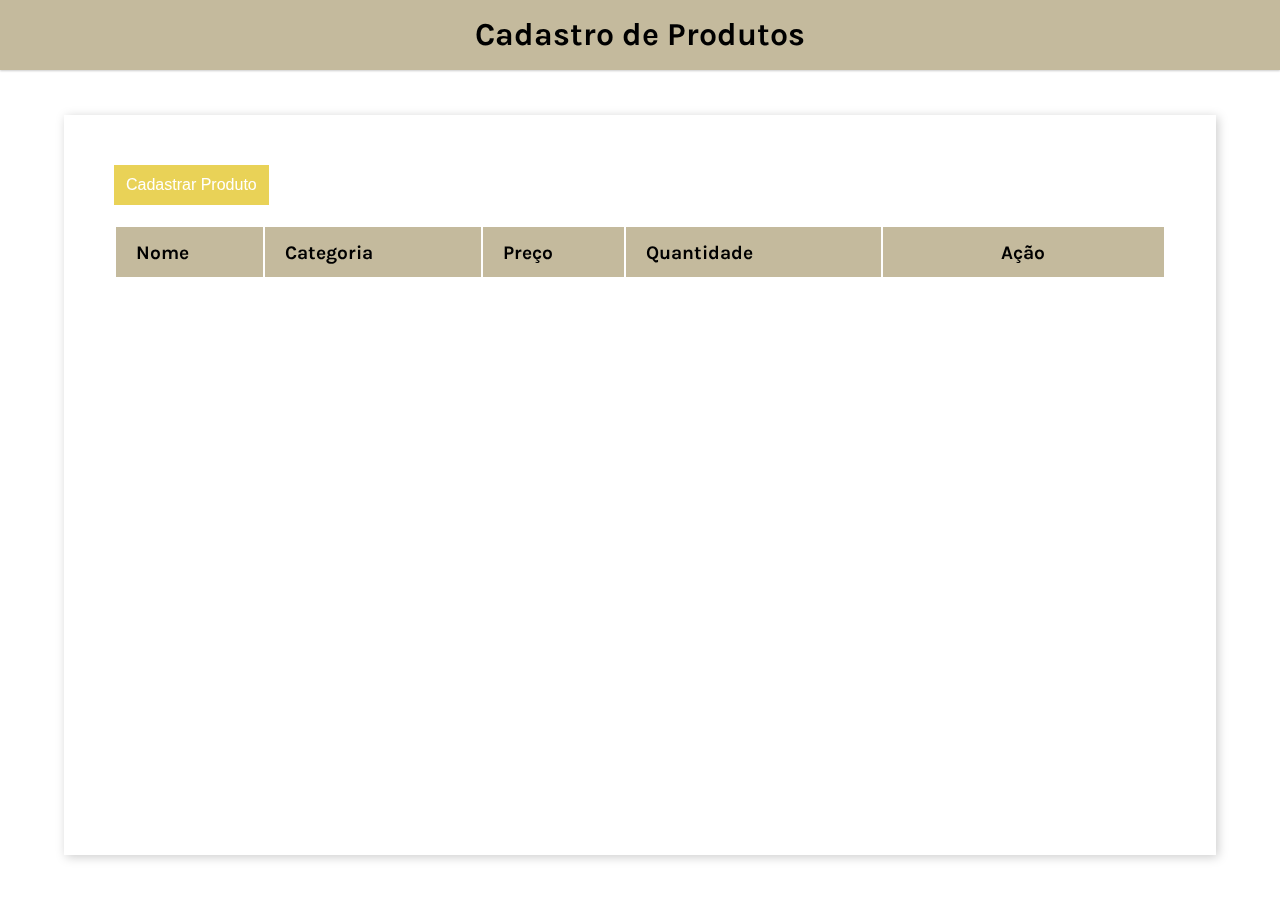
<file: CRUD/index.html>
<!DOCTYPE html>
<html lang="pt-BR">

<head>
    <meta charset="UTF-8">
    <meta http-equiv="X-UA-Compatible" content="IE=edge">
    <meta name="viewport" content="width=device-width, initial-scale=1.0">
    <link rel="preconnect" href="https://fonts.gstatic.com">
    <link href="https://fonts.googleapis.com/css2?family=Karla:ital,wght@0,400;0,700;1,200;1,800&display=swap"
        rel="stylesheet">
    <link rel="stylesheet" href="css/main.css">
    <link rel="stylesheet" href="css/button.css">
    <link rel="stylesheet" href="css/records.css">
    <link rel="stylesheet" href="css/modal.css">
    <script src="main.js" defer></script>
    <title>CRUD</title>
</head>

<body>
    <header>
        <h1 class="header-title">Cadastro de Produtos</h1>
    </header>
    <main>
        <button type="button" class="button blue mobile" id="cadastrarProduto">Cadastrar Produto</button>
        <table id="tableProduto" class="records">
            <thead>
                <tr>
                    <th>Nome</th>
                    <th>Categoria</th>
                    <th>Preço</th>
                    <th>Quantidade</th>
                    <th>Ação</th>
                </tr>
            </thead>
            <tbody>

            </tbody>
        </table>
        <div class="modal" id="modal">
            <div class="modal-content">
                <header class="modal-header">
                    <h2>Novo Produto</h2>
                    <span class="modal-close" id="modalClose">&#10006;</span>
                </header>
                <form id="form" class="modal-form">
                    <input type="text" id="nome" data-index="new" class="modal-field" placeholder="Nome do Produto" required>
                    <input type="text" id="categoria" class="modal-field" placeholder="Categoria do Produto" required>
                    <input type="text" id="preco" class="modal-field" placeholder="Preço do Produto" required>
                    <input type="text" id="quantidade" class="modal-field" placeholder="Quantidade do Produto" required>
                </form>
                <footer class="modal-footer">
                    <button id="salvar" class="button green">Salvar</button>
                    <button id="cancelar" class="button blue">Cancelar</button>
                </footer>
            </div>
        </div>
    </main>
</body>

</html>
</file>
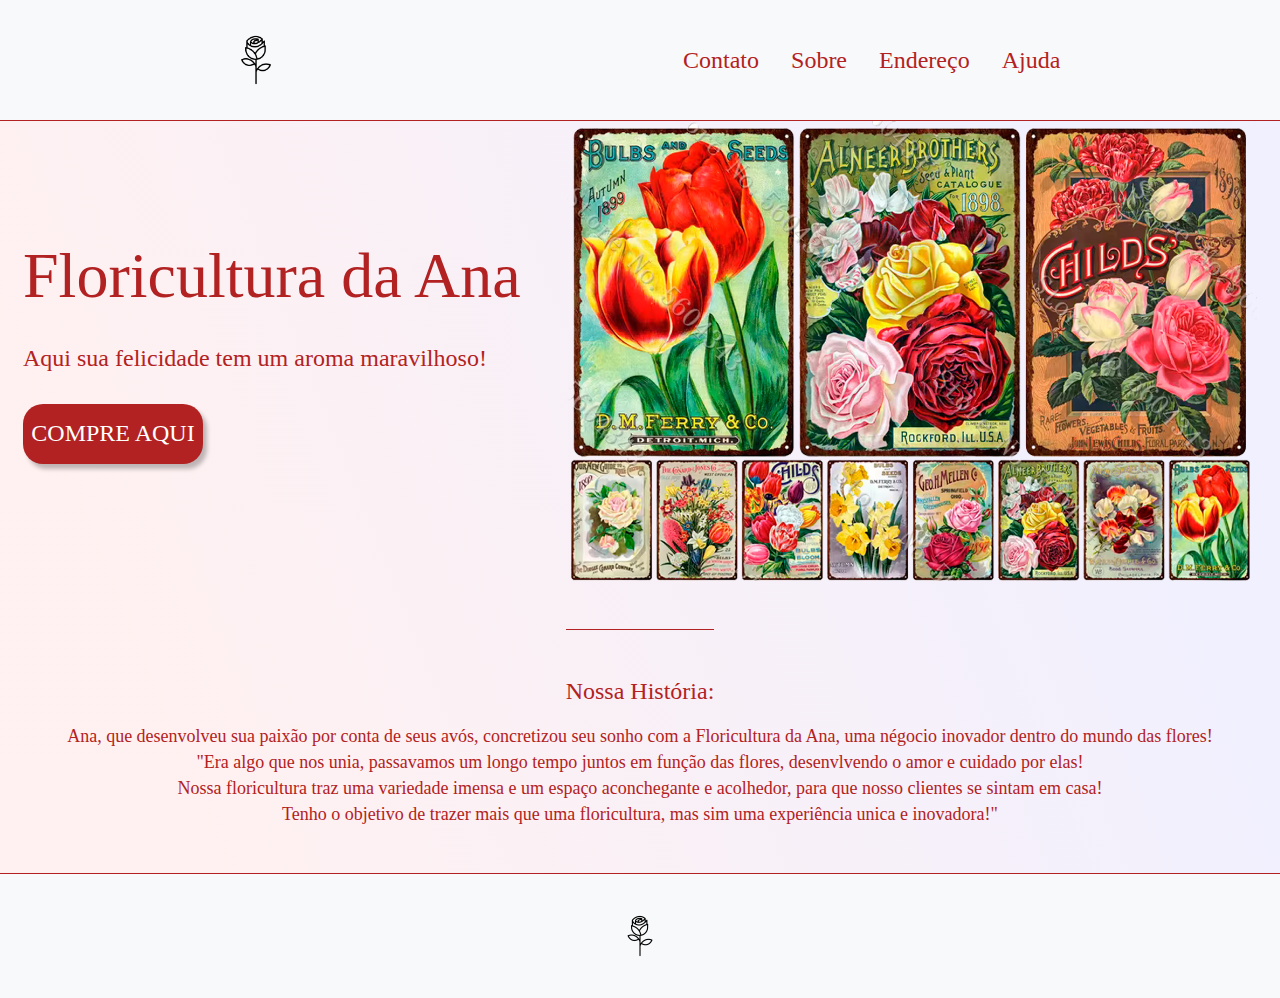
<file: Floricultura da Ana/index.html>
<!DOCTYPE html>
<html lang="pt-BR">

<head>
    <meta charset="UTF-8">
    <meta name="viewport" content="width=device-width, initial-scale=1.0">
    <meta name="description" content="Flores para todos os gostos e ocasiões!">
    <title>Floricultura da Ana - Aqui sua felicidade tem um aroma maravilhoso!</title>
    <link rel="stylesheet" type="text/css" href="style.css">
</head>

<body>
    <header class="cabecalho">
        <img class="cabecalho-imagem" src="flor.png" alt="Logo Floricultura da Ana">
        <nav class="cabecalho-menu">
            <a class="cabecalho-menu-item">Contato</a>
            <a class="cabecalho-menu-item">Sobre</a>
            <a class="cabecalho-menu-item">Endereço</a>
            <a class="cabecalho-menu-item">Ajuda</a>
        </nav>
    </header>
    
    <main class="conteudo">
        <section class="conteudo-principal">
            <div class="conteudo-principal-escrito">
                <h1 class="conteudo-principal-escrito-titulo">Floricultura da Ana</h1>
                <h2 class="conteudo-principal-escrito-subtitulo">Aqui sua felicidade tem um aroma maravilhoso!</h2>
                <button class="conteudo-principal-escrito-botao">COMPRE AQUI</button>
            </div>
            <img class="conteudo-principal-imagem" src="catalogo.png" alt="Catálogo de flores">   
        </section>
        
        <section class="conteudo-secundario">
            <h3 class="conteudo-secundario-titulo">Nossa História:</h3>
            <p class="conteudo-secundario-paragrafo">
                Ana, que desenvolveu sua paixão por conta de seus avós, concretizou seu sonho com a Floricultura da Ana, 
                uma négocio inovador dentro do mundo das flores!
            </p>
            <p class="conteudo-secundario-paragrafo"> 
                "Era algo que nos unia, passavamos um longo tempo juntos em função das flores, desenvlvendo o amor e cuidado por elas!
            </p>
            <p class="conteudo-secundario-paragrafo"> 
                Nossa floricultura traz uma variedade imensa e um espaço aconchegante e acolhedor, para que nosso clientes se sintam em casa!
            </p>
            <p class="conteudo-secundario-paragrafo"> 
                Tenho o objetivo de trazer mais que uma floricultura, mas sim uma experiência unica e inovadora!"
            </p>
        </section>
    </main>

    <footer class="rodape">
        <img class="rodape-imagem" src="logoFloriculturaAna.png">
    </footer>

</body>

</html>
</file>
<file: CRUD/css/main.css>
* {
    padding: 0;
    margin: 0;
    box-sizing: border-box;
}

:root {
    --primary-color: #c4ba9d;
    --secundary-color: #FFF1CC;
    --shadow-color: #CCC;
    --text-color: #FFF;
}

body {
    min-height: 100vh;
    display: flex;
    flex-direction: column;
    font-family: 'Karla', sans-serif;
    position: relative;
}

header {
    background-color: var(--primary-color);
    height: 70px;
    text-align: center;
    line-height: 70px;
    box-shadow: 0 1px 2px var(--shadow-color);
}

.header-title {
    color: black;
    font-size: 2rem;
}

main {
    flex-grow: 1;
    display: flex;
    flex-direction: column;
    align-items: flex-start;
    width: 90%;
    margin: 5vh auto;
    padding: 50px;
    box-shadow: 2px 2px 10px var(--shadow-color);
    gap: 20px;
}

@media (max-width: 480px) {
    header {
        position: fixed;
        width: 100%;
    }
    .header-title {
        font-size: 1.5rem;
    }

    main {
        padding: 0;
        margin: 20px 0 0 0;
        width: 100%;
        box-shadow: none;
    }
}
</file>
<file: CRUD/css/button.css>
.button {
    border-style: none;
    height: 40px;
    padding: 6px 12px;
    background-color: black;
    color: white;
    font-size: 1rem;
    cursor: pointer;
    transition: box-shadow .6s ease;
}

.button.blue {
    background-color: #e3c425c4;
}

.button.green {
    background-color: #13CE66;
}

.button.red {
    background-color: #ed2525d6;
}

.button:hover {
    box-shadow: inset 200px 0 0 #00000055;
}

@media (max-width: 480px) {
    .button.mobile {
        color: transparent;
        font-size: 0;
        width: 50px;
        height: 50px;
        border-radius: 50%;
        position: fixed;
        top: 90vh;
        left: 80vw;
    }
    .button.mobile::before {
        content: "+";
        color: black;
        font-size: 2rem;
        width: 100%;
        height: 100%;
    }
}
</file>
<file: CRUD/css/records.css>
.records {
    width: 100%;
    user-select: none;
    text-align: left;
}

.records th {
    height: 50px;
    background-color: var(--primary-color);
    padding-left: 20px;
    font-size: 1.2rem;
}

.records td {
    height: 50px;
    padding-left: 20px;
}

.records th:last-child,
.records td:last-child {
    padding: 0;
    min-width: 140px;
    text-align: center;
}

.records tr:hover {
    background-color: var(--secundary-color);
}

@media (max-width: 480px) {
    .records {
        border-spacing: 5px;
    }
    .records thead {
        display: none;
    }
    .records tr {
        box-shadow: 0 1px 3px var(--shadow-color);
    }
    .records td:not(:first-child) {
        display: flex;
        justify-content: space-between;
        padding: 0 20px;
    }

    .records td {
        margin: 10px 0;
    }

    .records tr:hover {
        background-color: inherit;
    }
}
</file>
<file: CRUD/css/modal.css>
.modal {
    position: fixed;
    top: 0;
    left: 0;
    width: 100%;
    height: 100%;
    background: #00000090;
    opacity: 0;
    z-index: -1;
}

.modal.active {
    opacity: 1;
    z-index: 1;
}

.modal-content {
    display: flex;
    flex-direction: column;
    gap: 20px;
    width: 50vw;
    margin: 15vh auto;
    padding-bottom: 20px;
    background-color: white;
    box-shadow: 1px 1px 10px black;
}

.modal-header {
    display: flex;
    position: relative;
    justify-content: center;
    height: 40px;
    line-height: 40px;
    font-size: 1rem;
}

.modal-close {
    position: absolute;
    right: 0;
    display: block;
    width: 40px;
    height: 40px;
    text-align: center;
    user-select: none;
    cursor: pointer;
}

.modal-close:hover {
    background-color: #FF4949;
    color: white;
}

.modal-form {
    display: flex;
    justify-content: space-between;
    flex-wrap: wrap;
    gap: 20px;
    padding: 0 20px;
}

.modal-field {
    width: calc(50% - 10px);
    height: 40px;
    outline-style: none;
    border-style: none;
    box-shadow: 0 0 2px black;
    padding: 0 10px;
    font-size: 1rem;
    appearance: textfield;
    -moz-appearance: textfield;
    -webkit-appearance: none;
    text-align: right;
}

.modal-field::-webkit-inner-spin-button,
.modal-field::-webkit-outer-spin-button {
    -webkit-appearance: none;
    margin: 0;
}

.modal-field:focus {
    border: 2px solid var(--primary-color);
    box-shadow: 0 0 3px var(--primary-color);
}

.modal-footer {
    background-color: inherit;
    text-align: right;
    padding: 0 20px;
}

@media (max-width: 480px) {
    .modal {
        top: 100%;
        transition: all 1s ease;
    }
    .modal.active {
        top: 0;
    }
    .modal-content {
        margin: 0;
        width: 100%;
        position: fixed;
    }
    .modal-field {
        width: 100%;
    }
}
</file>
<file: Floricultura da Ana/style.css>
@import url('https://fonts.googleapis.com/css2?family=Pacifico&family=Satisfy&display=swap');

* { 
    margin: 0;
    padding: 0;    
    box-sizing: border-box;
    text-decoration: none;
}

body {
    background: linear-gradient(68.15deg, rgba(255, 240, 240, 0.951) 16.62%, rgb(240, 240, 255) 85.61%);
}

.cabecalho {
    display: flex;
    flex-direction: row;
    align-items: center;
    justify-content: space-around;
    padding: 24px;
    background-color: #f8f9fa; 
}

.cabecalho-imagem {
    height: 72px;
}

.cabecalho-menu {
    display: flex;
    gap: 32px;
}

.cabecalho-menu-item {
    font-family: "Algerian", cursive;
    color: #b22222; 
    font-weight: 400;
    font-size: 24px;
}

.conteudo {
    margin-bottom: 48px;
    border-top: 0.4px solid #b22222; 
}

.conteudo-principal {
    display: flex;
    flex-direction: row;
    align-items: center;
    justify-content: space-around;
}

.conteudo-principal-escrito {
    display: flex;
    flex-direction: column;
    gap: 32px;
}

.conteudo-principal-escrito-titulo {
    font-family: "Alasassy Caps", cursive;
    font-weight: 400;
    font-size: 64px;
    color: #b22222;
}

.conteudo-principal-escrito-subtitulo {
    font-family: "Algerian", cursive;
    font-weight: 400;
    font-size: 24px;
    color: #b22222;
}

.conteudo-principal-escrito-botao {
    background-color: #b22222; 
    width: 180px;
    height: 60px;
    border: none;
    box-shadow: 4px 5px 4px rgba(0, 0, 0, 0.25);
    border-radius: 20px;
    font-family: "Algerian", cursive;
    font-weight: 400;
    font-size: 24px;
    color: #ffffff;
}

.conteudo-principal-escrito-botao:hover {
    background-color: #8b0000; 
}

.conteudo-principal-imagem {
    height: 460px; 
}

.conteudo-secundario {
    display: flex;
    flex-direction: column;
    align-items: center;
    gap: 5px;
    margin-top: 48px;
}

.conteudo-secundario-titulo {
    border-top: 0.4px solid #b22222; 
    padding-top: 48px;
    font-family: "Alasassy Caps", cursive;
    font-weight: 400;
    font-size: 24px;
    color: #b22222; 
    margin-bottom: 16px;
}

.conteudo-secundario-paragrafo {
    font-family: "Algerian", cursive;
    font-weight: 300;
    font-size: 18px;
    color: #b22222; 
    text-align: center;
}

.rodape {
    padding: 32px;
    border-top: 0.4px solid #b22222; 
    background-color: #f8f9fa; 
}

.rodape-imagem {
    height: 60px;
    display: block;
    margin: 0 auto;
}
</file>
